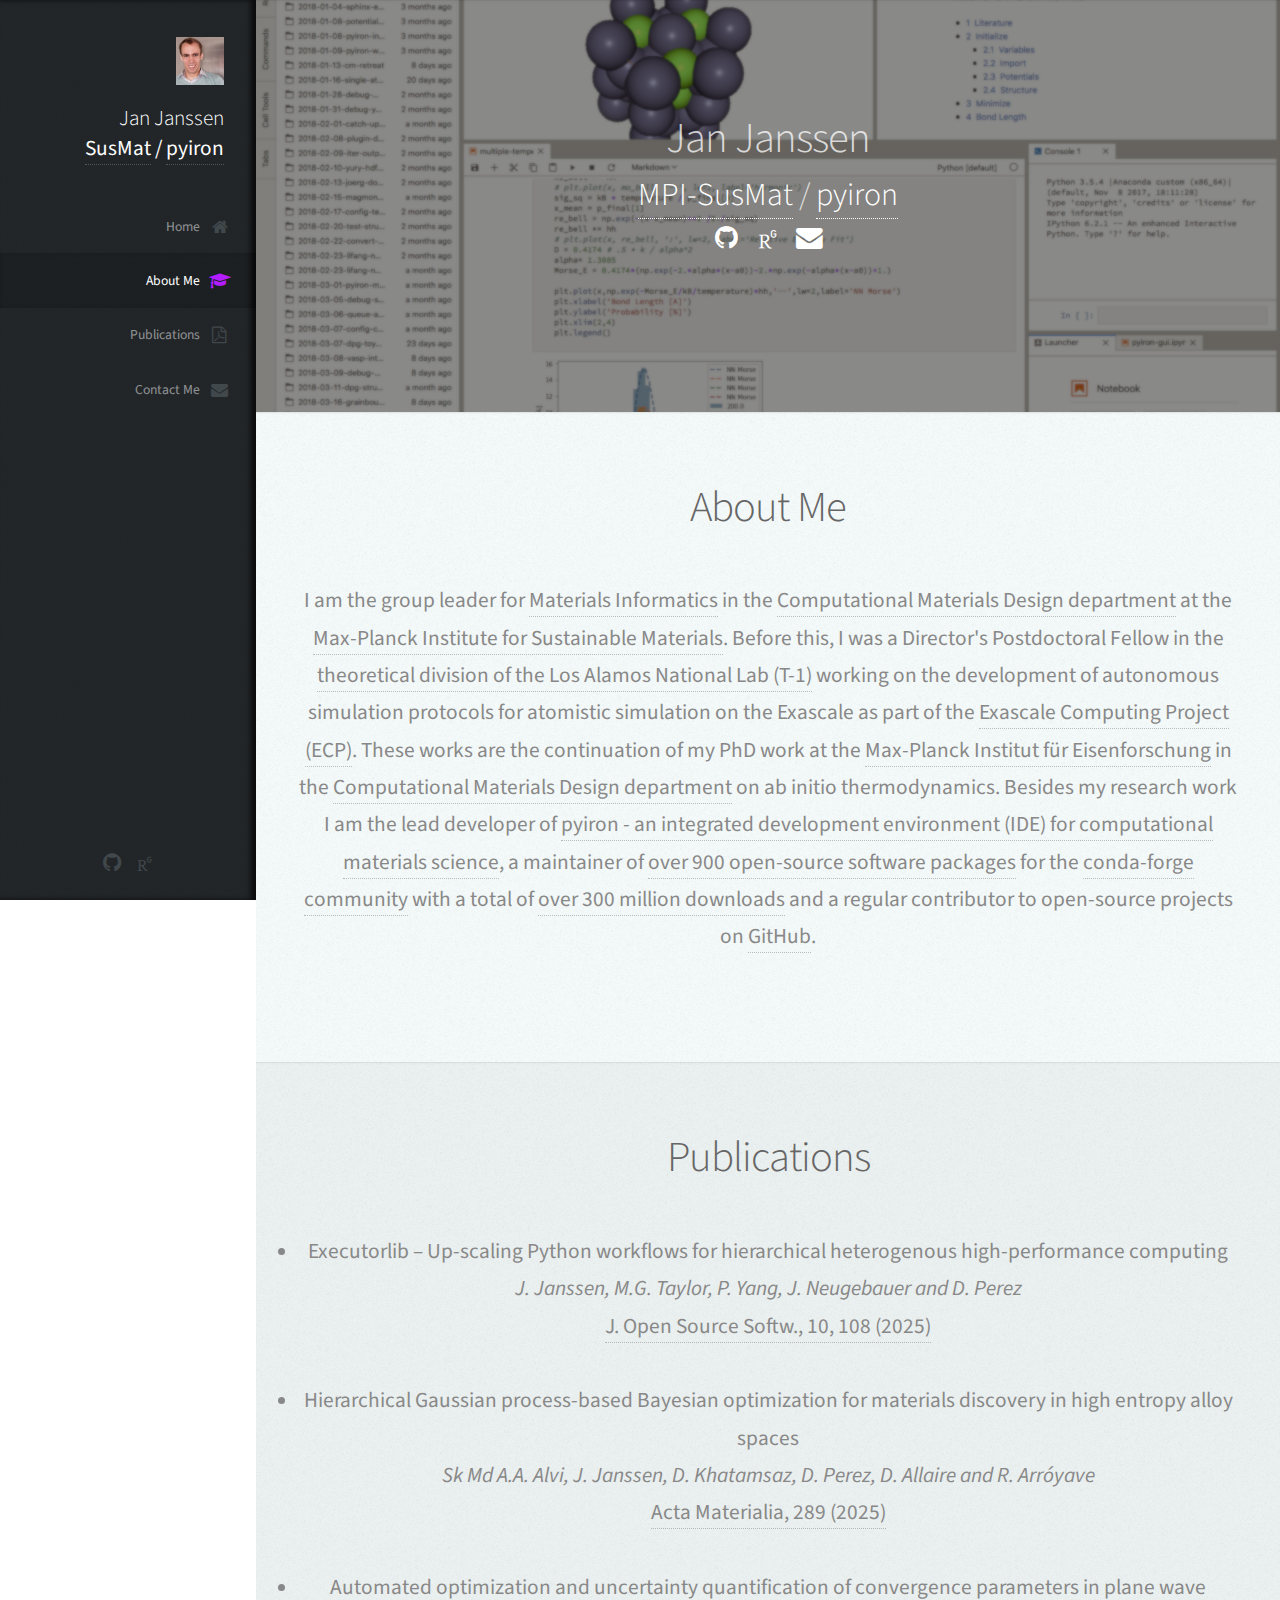
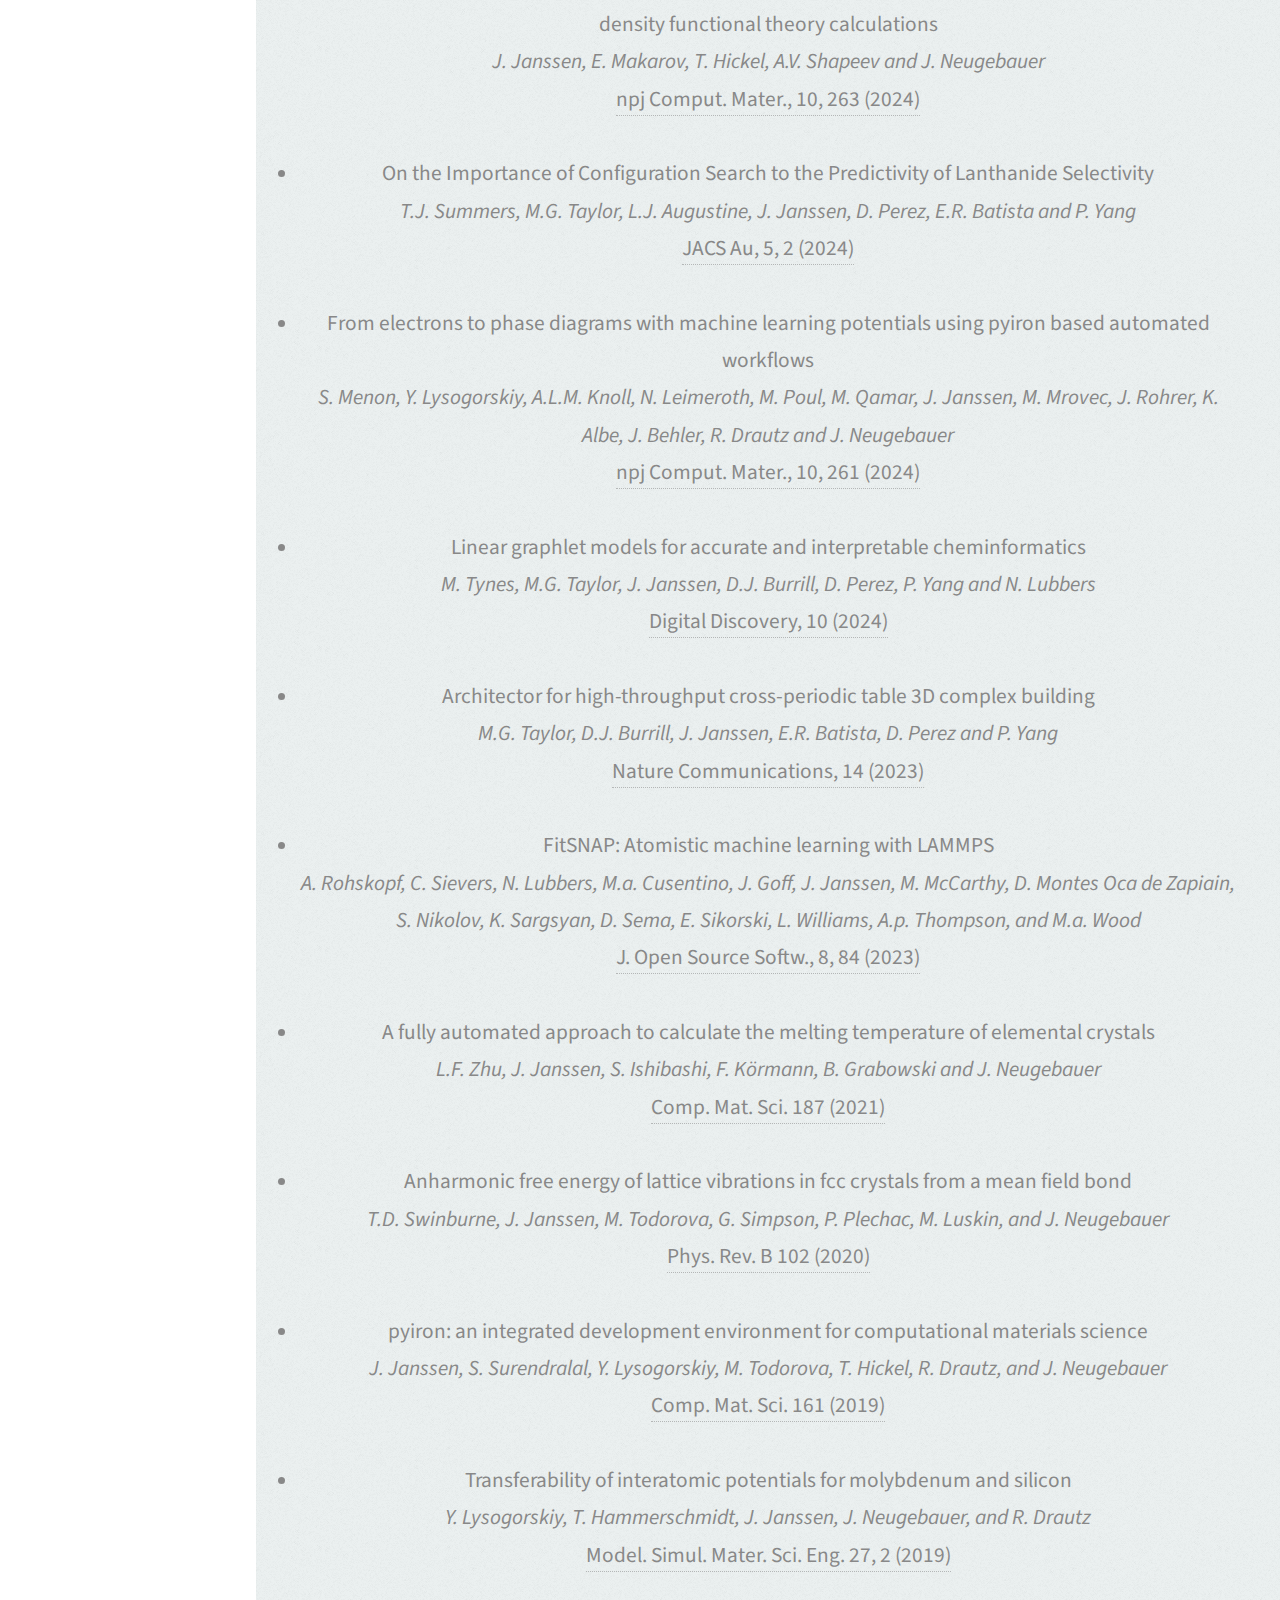
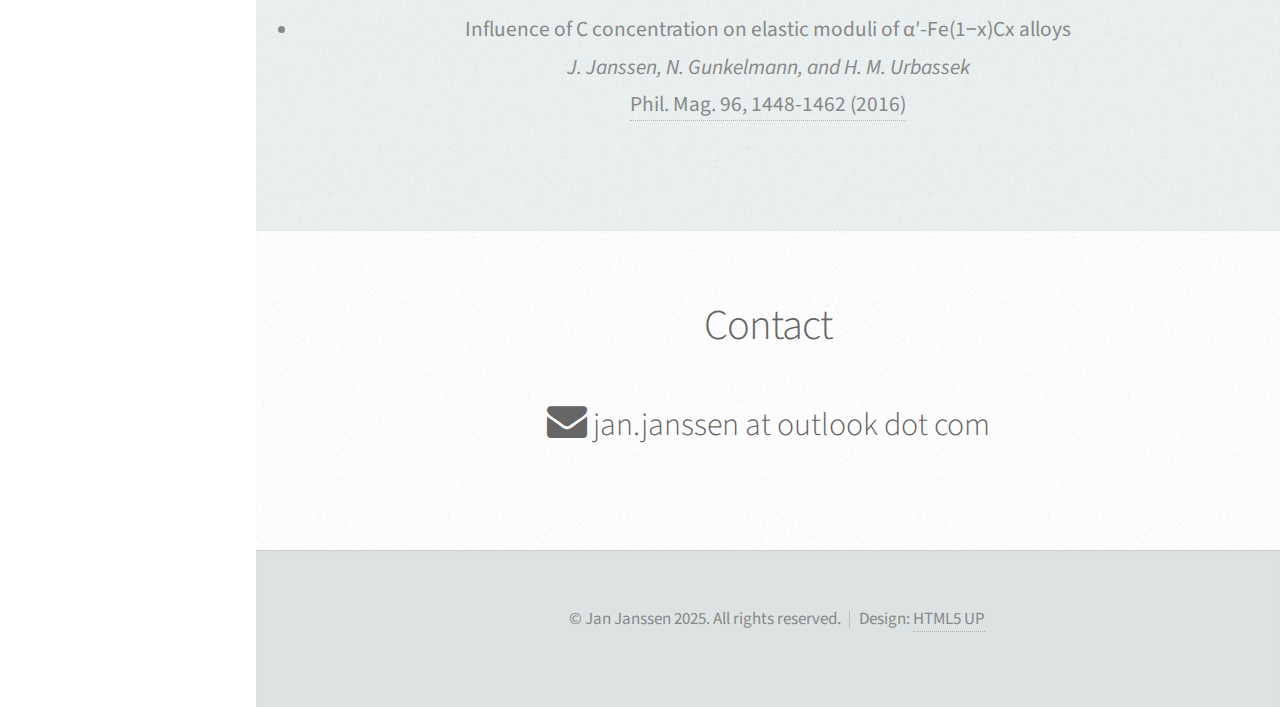
<file: index.html>
<!DOCTYPE HTML>
<!--
	Prologue by HTML5 UP
	html5up.net | @ajlkn
	Free for personal and commercial use under the CCA 3.0 license (html5up.net/license)
-->
<html>
	<head>
		<title>Jan Janssen</title>
		<meta charset="utf-8" />
		<meta name="viewport" content="width=device-width, initial-scale=1, user-scalable=no" />
		<link rel="stylesheet" href="assets/css/main.css" />
		<link rel="stylesheet" href="assets/css/academicons.css" />
	</head>
	<body class="is-preload">

		<!-- Header -->
		<div id="header">

			<div class="top">

				<!-- Logo -->
					<div id="logo">
						<span class="image avatar48"><img src="images/jan-janssen.jpeg" alt="" /></span>
						<h1 id="title">Jan Janssen</h1>
						<a href="https://www.mpi-susmat.de/CM" target="_new">SusMat</a> /
						<a href="http://pyiron.org" target="_new">pyiron</a>
					</div>

				<!-- Nav -->
					<nav id="nav">
						<ul>
							<li><a href="#top" id="top-link"><span class="icon fa-home">Home</span></a></li>
							<li><a href="#about" id="cv-link"><span class="icon fa-graduation-cap">About Me</span></a></li>
							<li><a href="#publication" id="papers-link"><span class="icon fa-file-pdf-o">Publications</span></a></li>
							<li><a href="#contact"><span class="icon fa-envelope">Contact Me</span></a></li>
						</ul>
					</nav>

			</div>

			<div class="bottom">

				<!-- Social Icons -->
					<ul class="icons">
						<li><a href="https://github.com/jan-janssen" class="icon fa-github"><span class="label">Github</span></a></li>
						<li><a href="https://www.researchgate.net/profile/Jan_Janssen20" class="ai ai-researchgate"><span class="label"></span></a></li>
					</ul>
			</div>

		</div>

		<!-- Main -->
		<div id="main">
			<!-- Intro -->
			<section id="top" class="one dark cover">
				<div class="container">

					<header>
						<h2 class="alt">Jan Janssen</h2>
						<h3><a href="https://www.mpi-susmat.de/CM" target="_new">MPI-SusMat</a> / <a href="http://pyiron.org" target="_new">pyiron</a></h3>

						<ul class="icons">
							<li><a href="https://github.com/jan-janssen" class="icon fa-github"><span class="label">Github</span></a></li>
							<li><a href="https://www.researchgate.net/profile/Jan_Janssen20" class="ai ai-researchgate"><span class="label"></span></a></li>
							<li><a href="#contact" class="icon fa-envelope"></a></li>
						</ul>

					</header>

					<footer>

					</footer>
				</div>
			</section>

			<!-- About Me -->
			<section id="about" class="two">
				<div class="container">
					<header>
						<h2>About Me</h2>
					</header>
					<p>I am the group leader for <a href="https://www.mpi-susmat.de/5013829/matinf" target="_new">Materials Informatics</a> in the <a href="https://www.mpi-susmat.de/CM" target="_new">Computational Materials Design department</a> at the <a href="https://www.mpi-susmat.de" target="_new">Max-Planck Institute for Sustainable Materials</a>. Before this, I was a Director's Postdoctoral Fellow in the <a href="https://www.lanl.gov/org/ddste/aldsc/theoretical/physics-chemistry-materials/index.php" target="_new">theoretical division of the Los Alamos National Lab (T-1)</a> working on the development of autonomous simulation protocols for atomistic simulation on the Exascale as part of the <a href="https://www.exascaleproject.org/research-project/exaalt/" target="_new">Exascale Computing Project (ECP)</a>. These works are the continuation of my PhD work at the <a href="https://www.mpie.de" target="_new">Max-Planck Institut für Eisenforschung</a> in the <a href="https://www.mpie.de/CM" target="_new">Computational Materials Design department</a> on ab initio thermodynamics. Besides my research work I am the lead developer of <a href="https://pyiron.org" target="_new">pyiron - an integrated development environment (IDE) for computational materials science</a>, a maintainer of <a href="https://github.com/jan-janssen/conda-forge-contribution/" target="_new">over 900 open-source software packages</a> for the <a href="https://conda-forge.org" target="_new">conda-forge community</a> with a total of <a href="https://github.com/jan-janssen/conda-forge-contribution/" target="_new">over 300 million downloads</a> and a regular contributor to open-source projects on <a href="https://github.com/jan-janssen" target="_new">GitHub</a>.</p>
				</div>
			</section>

			<!-- Publication -->
			<section id="publication" class="three">
				<div class="container">
					<header>
						<h2>Publications</h2>
					</header>
					<dl>
						<dt><li>Executorlib – Up-scaling Python workflows for hierarchical heterogenous high-performance computing</li></dt>
                                                <dd><em>J. Janssen, M.G. Taylor, P. Yang, J. Neugebauer and D. Perez</em></br>
                                                <a href="https://doi.org/10.21105/joss.07782">J. Open Source Softw., 10, 108 (2025)</a></em></dd>
                                                </br>
						<dt><li>Hierarchical Gaussian process-based Bayesian optimization for materials discovery in high entropy alloy spaces</li></dt>
                                                <dd><em>Sk Md A.A. Alvi, J. Janssen, D. Khatamsaz, D. Perez, D. Allaire and R. Arróyave</em></br>
                                                <a href="https://doi.org/10.1016/j.actamat.2025.120908">Acta Materialia, 289 (2025)</a></em></dd>
                                                </br>
						<dt><li>Automated optimization and uncertainty quantification of convergence parameters in plane wave density functional theory calculations</li></dt>
                                                <dd><em>J. Janssen, E. Makarov, T. Hickel, A.V. Shapeev and J. Neugebauer</em></br>
                                                <a href="https://doi.org/10.1038/s41524-024-01388-2">npj Comput. Mater., 10, 263 (2024)</a></em></dd>
                                                </br>
						<dt><li>On the Importance of Configuration Search to the Predictivity of Lanthanide Selectivity</li></dt>
                                                <dd><em>T.J. Summers, M.G. Taylor, L.J. Augustine, J. Janssen, D. Perez, E.R. Batista and P. Yang</em></br>
                                                <a href="https://doi.org/10.1021/jacsau.4c00770">JACS Au, 5, 2 (2024)</a></em></dd>
                                                </br>
						<dt><li>From electrons to phase diagrams with machine learning potentials using pyiron based automated workflows</li></dt>
                                                <dd><em>S. Menon, Y. Lysogorskiy, A.L.M. Knoll, N. Leimeroth, M. Poul, M. Qamar, J. Janssen, M. Mrovec, J. Rohrer, K. Albe, J. Behler, R. Drautz and J. Neugebauer</em></br>
                                                <a href="https://doi.org/10.1038/s41524-024-01441-0">npj Comput. Mater., 10, 261 (2024)</a></em></dd>
                                                </br>
						<dt><li>Linear graphlet models for accurate and interpretable cheminformatics</li></dt>
                                                <dd><em>M. Tynes, M.G. Taylor, J. Janssen, D.J. Burrill, D. Perez, P. Yang and N. Lubbers</em></br>
                                                <a href="https://doi.org/10.1039/D4DD00089G">Digital Discovery, 10 (2024)</a></em></dd>
                                                </br>
						<dt><li>Architector for high-throughput cross-periodic table 3D complex building</li></dt>
                                                <dd><em>M.G. Taylor, D.J. Burrill, J. Janssen, E.R. Batista, D. Perez and P. Yang</em></br>
                                                <a href="https://doi.org/10.1038/s41467-023-38169-2">Nature Communications, 14 (2023)</a></em></dd>
                                                </br>
						<dt><li>FitSNAP: Atomistic machine learning with LAMMPS</li></dt>
                                                <dd><em>A. Rohskopf, C. Sievers, N. Lubbers, M.a. Cusentino, J. Goff, J. Janssen, M. McCarthy, D. Montes Oca de Zapiain, S. Nikolov, K. Sargsyan, D. Sema, E. Sikorski, L. Williams, A.p. Thompson, and M.a. Wood</em></br>
                                                <a href="https://doi.org/10.21105/joss.05118">J. Open Source Softw., 8, 84 (2023)</a></em></dd>
                                                </br>
						<dt><li>A fully automated approach to calculate the melting temperature of elemental crystals</li></dt>
                                                <dd><em>L.F. Zhu, J. Janssen, S. Ishibashi, F. Körmann, B. Grabowski and J. Neugebauer</em></br>
                                                <a href="https://doi.org/10.1016/j.commatsci.2020.110065">Comp. Mat. Sci. 187 (2021)</a></em></dd>
                                                </br>
                                                <dt><li>Anharmonic free energy of lattice vibrations in fcc crystals from a mean field bond</li></dt>
                                                <dd><em>T.D. Swinburne, J. Janssen, M. Todorova, G. Simpson, P. Plechac, M. Luskin, and J. Neugebauer</em></br>
                                                <a href="https://doi.org/10.1103/PhysRevB.102.100101">Phys. Rev. B 102 (2020)</a></em></dd>
                                                </br>
					        <dt><li>pyiron: an integrated development environment for computational materials science</li></dt>
					        <dd><em>J. Janssen, S. Surendralal, Y. Lysogorskiy, M. Todorova, T. Hickel, R. Drautz, and J. Neugebauer</em></br>
						<a href="https://doi.org/10.1016/j.commatsci.2018.07.043">Comp. Mat. Sci. 161 (2019)</a></em></dd>
						</br>
						<dt><li>Transferability of interatomic potentials for molybdenum and silicon</li></dt>
						<dd><em>Y. Lysogorskiy, T. Hammerschmidt, J. Janssen, J. Neugebauer, and R. Drautz</em></br>
						<a href="https://doi.org/10.1088/1361-651X/aafd13">Model. Simul. Mater. Sci. Eng. 27, 2 (2019)</a></dd>
						</br>
						<dt><li>Influence of C concentration on elastic moduli of α′-Fe(1−x)Cx alloys</dt>
						<dd><em>J. Janssen, N. Gunkelmann, and H. M. Urbassek</em></br>
						<a href="https://doi.org/10.1080/14786435.2016.1170224">Phil. Mag. 96, 1448-1462 (2016)</a></dd>
					</dl>
				</div>
			</section>

			<section id="contact" class="five">
				<div class="container">
					<header>
						<h2> Contact </h2>
					</header>
					<h3><i class="icon fa-envelope"></i>&nbsp;jan.janssen at outlook dot com</h3></br>
				</div>
			</section>
		</div>

		<!-- Footer -->
			<div id="footer">
				<!-- Copyright -->
					<ul class="copyright">
						<li>&copy; Jan Janssen 2025. All rights reserved.</li><li>Design: <a href="http://html5up.net">HTML5 UP</a></li>
					</ul>
			</div>

		<!-- Scripts -->
			<script src="assets/js/jquery.min.js"></script>
			<script src="assets/js/jquery.scrolly.min.js"></script>
			<script src="assets/js/jquery.scrollex.min.js"></script>
			<script src="assets/js/browser.min.js"></script>
			<script src="assets/js/breakpoints.min.js"></script>
			<script src="assets/js/util.js"></script>
			<script src="assets/js/main.js"></script>

	</body>
</html>
</file>
<file: assets/css/academicons.css>
/*
 *  Academicons 1.8.6 by James Walsh (https://github.com/jpswalsh) and Katja Bercic (https://github.com/katjabercic)
 *  Fonts generated using the IcoMoon app - http://icomoon.io/app
 *  Square icons designed to be used alongside Font Awesome square icons - https://fortawesome.github.io/Font-Awesome/
 *  Licenses - Font: SIL OFL 1.1, CSS: MIT License
 */
@font-face {
    font-family: 'Academicons';
    src:url('../fonts/academicons.eot?v=1.8.6');
    src:url('../fonts/academicons.eot?v=1.8.6') format('embedded-opentype'),
        url('../fonts/academicons.ttf?v=1.8.6') format('truetype'),
        url('../fonts/academicons.woff?v=1.8.6') format('woff'),
        url('../fonts/academicons.svg?v=1.8.6#academicons') format('svg');
    font-weight: normal;
    font-style: normal;
}
.ai {
	display:inline-block;
	font:normal normal normal 14px/1 Academicons;
	font-size:inherit;
	text-rendering:auto;
	-webkit-font-smoothing:antialiased;
	-moz-osx-font-smoothing:grayscale;
}
.ai-academia:before {
  content: "\e9af";
}
.ai-academia-square:before {
  content: "\e93d";
}
.ai-acclaim:before {
  content: "\e92e";
}
.ai-acclaim-square:before {
  content: "\e93a";
}
.ai-acm:before {
  content: "\e93c";
}
.ai-acm-square:before {
  content: "\e95d";
}
.ai-acmdl:before {
  content: "\e96a";
}
.ai-acmdl-square:before {
  content: "\e9d3";
}
.ai-ads:before {
  content: "\e9cb";
}
.ai-ads-square:before {
  content: "\e94a";
}
.ai-arxiv:before {
  content: "\e974";
}
.ai-arxiv-square:before {
  content: "\e9a6";
}
.ai-biorxiv:before {
  content: "\e9a2";
}
.ai-biorxiv-square:before {
  content: "\e98b";
}
.ai-ceur:before {
  content: "\e96d";
}
.ai-ceur-square:before {
  content: "\e92f";
}
.ai-coursera:before {
  content: "\e95f";
}
.ai-coursera-square:before {
  content: "\e97f";
}
.ai-cv:before {
  content: "\e9a5";
}
.ai-cv-square:before {
  content: "\e90a";
}
.ai-dataverse:before {
  content: "\e9f7";
}
.ai-dataverse-square:before {
  content: "\e9e4";
}
.ai-dblp:before {
  content: "\e94f";
}
.ai-dblp-square:before {
  content: "\e93f";
}
.ai-depsy:before {
  content: "\e97a";
}
.ai-depsy-square:before {
  content: "\e94b";
}
.ai-doi:before {
  content: "\e97e";
}
.ai-doi-square:before {
  content: "\e98f";
}
.ai-dryad:before {
  content: "\e97c";
}
.ai-dryad-square:before {
  content: "\e98c";
}
.ai-figshare:before {
  content: "\e981";
}
.ai-figshare-square:before {
  content: "\e9e7";
}
.ai-google-scholar:before {
  content: "\e9d4";
}
.ai-google-scholar-square:before {
  content: "\e9f9";
}
.ai-ideas-repec:before {
  content: "\e9ed";
}
.ai-ideas-repec-square:before {
  content: "\e9f8";
}
.ai-ieee:before {
  content: "\e929";
}
.ai-ieee-square:before {
  content: "\e9b9";
}
.ai-impactstory:before {
  content: "\e9cf";
}
.ai-impactstory-square:before {
  content: "\e9aa";
}
.ai-inspire:before {
  content: "\e9e9";
}
.ai-inspire-square:before {
  content: "\e9fe";
}
.ai-lattes:before {
  content: "\e9b3";
}
.ai-lattes-square:before {
  content: "\e99c";
}
.ai-mathoverflow:before {
  content: "\e9f6";
}
.ai-mathoverflow-square:before {
  content: "\e97b";
}
.ai-mendeley:before {
  content: "\e9f0";
}
.ai-mendeley-square:before {
  content: "\e9f3";
}
.ai-open-access:before {
  content: "\e939";
}
.ai-open-access-square:before {
  content: "\e9f4";
}
.ai-orcid:before {
  content: "\e9d9";
}
.ai-orcid-square:before {
  content: "\e9c3";
}
.ai-osf:before {
  content: "\e9ef";
}
.ai-osf-square:before {
  content: "\e931";
}
.ai-overleaf:before {
  content: "\e914";
}
.ai-overleaf-square:before {
  content: "\e98d";
}
.ai-philpapers:before {
  content: "\e98a";
}
.ai-philpapers-square:before {
  content: "\e96f";
}
.ai-piazza:before {
  content: "\e99a";
}
.ai-piazza-square:before {
  content: "\e90c";
}
.ai-publons:before {
  content: "\e937";
}
.ai-publons-square:before {
  content: "\e94e";
}
.ai-pubmed:before {
  content: "\e99f";
}
.ai-pubmed-square:before {
  content: "\e97d";
}
.ai-researcherid:before {
  content: "\e91a";
}
.ai-researcherid-square:before {
  content: "\e95c";
}
.ai-researchgate:before {
  content: "\e95e";
}
.ai-researchgate-square:before {
  content: "\e99e";
}
.ai-scirate:before {
  content: "\e98e";
}
.ai-scirate-square:before {
  content: "\e99d";
}
.ai-semantic-scholar:before {
  content: "\e96e";
}
.ai-semantic-scholar-square:before {
  content: "\e96c";
}
.ai-springer:before {
  content: "\e928";
}
.ai-springer-square:before {
  content: "\e99b";
}
.ai-zotero:before {
  content: "\e962";
}
.ai-zotero-square:before {
  content: "\e932";
}
/*  Duplication of the FontAwesome style classes using 'ai' in place of 'fa'. */
.ai-lg {
  font-size: 1.33333333em;
  line-height: 0.75em;
  vertical-align: -15%;
}
.ai-2x {
  font-size: 2em;
}
.ai-3x {
  font-size: 3em;
}
.ai-4x {
  font-size: 4em;
}
.ai-5x {
  font-size: 5em;
}
.ai-fw {
  width: 1.28571429em;
  text-align: center;
}
.ai-ul {
  padding-left: 0;
  margin-left: 2.14285714em;
  list-style-type: none;
}
.ai-ul > li {
  position: relative;
}
.ai-li {
  position: absolute;
  left: -2.14285714em;
  width: 2.14285714em;
  top: 0.14285714em;
  text-align: center;
}
.ai-li.fa-lg {
  left: -1.85714286em;
}
.ai-border {
  padding: .2em .25em .15em;
  border: solid 0.08em #eeeeee;
  border-radius: .1em;
}
.ai-pull-left {
  float: left;
}
.ai-pull-right {
  float: right;
}
.ai.fa-pull-left {
  margin-right: .3em;
}
.ai.fa-pull-right {
  margin-left: .3em;
}
/*  
 *  Repeat of the FontAwesome style classes to prevent override if academicons.css
 *  is called after font-awesome.css.
 */
.fa-lg {
  font-size: 1.33333333em;
  line-height: 0.75em;
  vertical-align: -15%;
}
.fa-2x {
  font-size: 2em;
}
.fa-3x {
  font-size: 3em;
}
.fa-4x {
  font-size: 4em;
}
.fa-5x {
  font-size: 5em;
}
.fa-fw {
  width: 1.28571429em;
  text-align: center;
}
.fa-ul {
  padding-left: 0;
  margin-left: 2.14285714em;
  list-style-type: none;
}
.fa-ul > li {
  position: relative;
}
.fa-li {
  position: absolute;
  left: -2.14285714em;
  width: 2.14285714em;
  top: 0.14285714em;
  text-align: center;
}
.fa-li.fa-lg {
  left: -1.85714286em;
}
.fa-border {
  padding: .2em .25em .15em;
  border: solid 0.08em #eeeeee;
  border-radius: .1em;
}
.fa-pull-left {
  float: left;
}
.fa-pull-right {
  float: right;
}
.fa.fa-pull-left {
  margin-right: .3em;
}
.fa.fa-pull-right {
  margin-left: .3em;
}
</file>
<file: assets/css/main.css>
@import url("font-awesome.min.css");



@import url("https://fonts.googleapis.com/css?family=Source+Sans+Pro:300,300italic,400,600");
@import url("https://fonts.googleapis.com/css?family=Source+Code+Pro:300,300italic,400,600");
/*
	Prologue by HTML5 UP
	html5up.net | @ajlkn
	Free for personal and commercial use under the CCA 3.0 license (html5up.net/license)
*/

html, body, div, span, applet, object,
iframe, h1, h2, h3, h4, h5, h6, p, blockquote,
pre, a, abbr, acronym, address, big, cite,
code, del, dfn, em, img, ins, kbd, q, s, samp,
small, strike, strong, sub, sup, tt, var, b,
u, i, center, dl, dt, dd, ol, ul, li, fieldset,
form, label, legend, table, caption, tbody,
tfoot, thead, tr, th, td, article, aside,
canvas, details, embed, figure, figcaption,
footer, header, hgroup, menu, nav, output, ruby,
section, summary, time, mark, audio, video {
	margin: 0;
	padding: 0;
	border: 0;
	font-weight: 400;
	font-size: 100%;
	font: inherit;
	vertical-align: baseline;}

article, aside, details, figcaption, figure,
footer, header, hgroup, menu, nav, section {
	display: block;}

body {
	line-height: 1;
}

ol, ul {
	list-style: none;
}

blockquote, q {
	quotes: none;
}

	blockquote:before, blockquote:after, q:before, q:after {
		content: '';
		content: none;
	}

table {
	border-collapse: collapse;
	border-spacing: 0;
}

body {
	-webkit-text-size-adjust: none;
}

mark {
	background-color: transparent;
	color: inherit;
}

input::-moz-focus-inner {
	border: 0;
	padding: 0;
}

input, select, textarea {
	-moz-appearance: none;
	-webkit-appearance: none;
	-ms-appearance: none;
	appearance: none;
}

/* Basic */

	html {
		box-sizing: border-box;
	}

	*, *:before, *:after {
		box-sizing: inherit;
	}

	body {
		background: #fff;
		font-family: 'Source Sans Pro', sans-serif;
		font-size: 19pt;
		font-weight: 400;
		line-height: 1.75em;
		color: #888;
	}

		body.is-preload *, body.is-preload *:before, body.is-preload *:after {
			-moz-animation: none !important;
			-webkit-animation: none !important;
			-ms-animation: none !important;
			animation: none !important;
			-moz-transition: none !important;
			-webkit-transition: none !important;
			-ms-transition: none !important;
			transition: none !important;
		}

	input, textarea, select {
		font-family: 'Source Sans Pro', sans-serif;
		font-size: 19pt;
		font-weight: 300;
		line-height: 1.75em;
		color: #888;
	}


	h1, h2, h3, h4, h5, h6 {
		font-weight: 300;
		color: #666;
		line-height: 1.5em;
	}

	h1 a, h2 a, h3 a, h4 a, h5 a, h6 a {
		color: inherit;
		text-decoration: none;
	}

		h1 a strong, h2 a strong, h3 a strong, h4 a strong, h5 a strong, h6 a strong {
			color: #333;
		}

	h2 {
		font-size: 2em;
		letter-spacing: -1px;
	}

		h2.alt {
			color: #888;
		}

			h2.alt strong {
				color: #666;
			}

	h3 {
		font-size: 1.5em;
	}

	header {
		margin: 0 0 2em 0;
	}

		header > p {
			margin: 1em 0 0 0;
		}

	footer {
		margin: 2em 0 0 0;
	}

	strong, b {
		font-weight: 400;
		color: #666;
	}

	em, i {
		font-weight: 400;
		font-style: italic;
	}

	a {
		text-decoration: none;
		color: inherit;
		border-bottom: dotted 1px rgba(128, 128, 128, 0.5);
		-moz-transition: color 0.35s ease-in-out, border-bottom-color 0.35s ease-in-out;
		-webkit-transition: color 0.35s ease-in-out, border-bottom-color 0.35s ease-in-out;
		-ms-transition: color 0.35s ease-in-out, border-bottom-color 0.35s ease-in-out;
		transition: color 0.35s ease-in-out, border-bottom-color 0.35s ease-in-out;
		outline: 0;
	}

		a:hover {
			color: #b31cff;
			border-bottom-color: rgba(255, 255, 255, 0);
		}

	sub {
		position: relative;
		top: 0.5em;
		font-size: 0.8em;
	}

	sup {
		position: relative;
		top: -0.5em;
		font-size: 0.8em;
	}

	hr {
		border: 0;
		border-top: solid 1px #ddd;
	}

	blockquote {
		border-left: solid 0.5em #ddd;
		padding: 1em 0 1em 2em;
		font-style: italic;
	}

	p, ul, ol, dl, table {
		margin-bottom: 2em;
	}

	br.clear {
		clear: both;
	}

/* Container */

	.container {
		margin: 0 auto;
		max-width: 100%;
		width: 1400px;
	}

		@media screen and (min-width: 961px) and (max-width: 1880px) {

			.container {
				width: 1200px;
			}

		}

		@media screen and (min-width: 961px) and (max-width: 1620px) {

			.container {
				width: 960px;
			}

		}

		@media screen and (min-width: 961px) and (max-width: 1320px) {

			.container {
				width: 100%;
			}

		}

		@media screen and (max-width: 960px) {

			.container {
				width: 100%;
			}

		}

		@media screen and (max-width: 736px) {

			.container {
				width: 100%;
			}

		}

/* Row */

	.row {
		display: flex;
		flex-wrap: wrap;
		box-sizing: border-box;
		align-items: stretch;
	}

		.row > * {
			box-sizing: border-box;
		}

		.row.gtr-uniform > * > :last-child {
			margin-bottom: 0;
		}

		.row.aln-left {
			justify-content: flex-start;
		}

		.row.aln-center {
			justify-content: center;
		}

		.row.aln-right {
			justify-content: flex-end;
		}

		.row.aln-top {
			align-items: flex-start;
		}

		.row.aln-middle {
			align-items: center;
		}

		.row.aln-bottom {
			align-items: flex-end;
		}

		.row > .imp {
			order: -1;
		}

		.row > .col-1 {
			width: 8.3333333333%;
		}

		.row > .off-1 {
			margin-left: 8.3333333333%;
		}

		.row > .col-2 {
			width: 16.6666666667%;
		}

		.row > .off-2 {
			margin-left: 16.6666666667%;
		}

		.row > .col-3 {
			width: 25%;
		}

		.row > .off-3 {
			margin-left: 25%;
		}

		.row > .col-4 {
			width: 33.3333333333%;
		}

		.row > .off-4 {
			margin-left: 33.3333333333%;
		}

		.row > .col-5 {
			width: 41.6666666667%;
		}

		.row > .off-5 {
			margin-left: 41.6666666667%;
		}

		.row > .col-6 {
			width: 50%;
		}

		.row > .off-6 {
			margin-left: 50%;
		}

		.row > .col-7 {
			width: 58.3333333333%;
		}

		.row > .off-7 {
			margin-left: 58.3333333333%;
		}

		.row > .col-8 {
			width: 66.6666666667%;
		}

		.row > .off-8 {
			margin-left: 66.6666666667%;
		}

		.row > .col-9 {
			width: 75%;
		}

		.row > .off-9 {
			margin-left: 75%;
		}

		.row > .col-10 {
			width: 83.3333333333%;
		}

		.row > .off-10 {
			margin-left: 83.3333333333%;
		}

		.row > .col-11 {
			width: 91.6666666667%;
		}

		.row > .off-11 {
			margin-left: 91.6666666667%;
		}

		.row > .col-12 {
			width: 100%;
		}

		.row > .off-12 {
			margin-left: 100%;
		}

		.row.gtr-0 {
			margin-top: 0px;
			margin-left: 0px;
		}

			.row.gtr-0 > * {
				padding: 0px 0 0 0px;
			}

			.row.gtr-0.gtr-uniform {
				margin-top: 0px;
			}

				.row.gtr-0.gtr-uniform > * {
					padding-top: 0px;
				}

		.row.gtr-25 {
			margin-top: -10px;
			margin-left: -10px;
		}

			.row.gtr-25 > * {
				padding: 10px 0 0 10px;
			}

			.row.gtr-25.gtr-uniform {
				margin-top: -10px;
			}

				.row.gtr-25.gtr-uniform > * {
					padding-top: 10px;
				}

		.row.gtr-50 {
			margin-top: -20px;
			margin-left: -20px;
		}

			.row.gtr-50 > * {
				padding: 20px 0 0 20px;
			}

			.row.gtr-50.gtr-uniform {
				margin-top: -20px;
			}

				.row.gtr-50.gtr-uniform > * {
					padding-top: 20px;
				}

		.row {
			margin-top: -40px;
			margin-left: -40px;
		}

			.row > * {
				padding: 40px 0 0 40px;
			}

			.row.gtr-uniform {
				margin-top: -40px;
			}

				.row.gtr-uniform > * {
					padding-top: 40px;
				}

		.row.gtr-150 {
			margin-top: -60px;
			margin-left: -60px;
		}

			.row.gtr-150 > * {
				padding: 60px 0 0 60px;
			}

			.row.gtr-150.gtr-uniform {
				margin-top: -60px;
			}

				.row.gtr-150.gtr-uniform > * {
					padding-top: 60px;
				}

		.row.gtr-200 {
			margin-top: -80px;
			margin-left: -80px;
		}

			.row.gtr-200 > * {
				padding: 80px 0 0 80px;
			}

			.row.gtr-200.gtr-uniform {
				margin-top: -80px;
			}

				.row.gtr-200.gtr-uniform > * {
					padding-top: 80px;
				}

		@media screen and (min-width: 961px) and (max-width: 1880px) {

			.row {
				display: flex;
				flex-wrap: wrap;
				box-sizing: border-box;
				align-items: stretch;
			}

				.row > * {
					box-sizing: border-box;
				}

				.row.gtr-uniform > * > :last-child {
					margin-bottom: 0;
				}

				.row.aln-left {
					justify-content: flex-start;
				}

				.row.aln-center {
					justify-content: center;
				}

				.row.aln-right {
					justify-content: flex-end;
				}

				.row.aln-top {
					align-items: flex-start;
				}

				.row.aln-middle {
					align-items: center;
				}

				.row.aln-bottom {
					align-items: flex-end;
				}

				.row > .imp-wide {
					order: -1;
				}

				.row > .col-1-wide {
					width: 8.3333333333%;
				}

				.row > .off-1-wide {
					margin-left: 8.3333333333%;
				}

				.row > .col-2-wide {
					width: 16.6666666667%;
				}

				.row > .off-2-wide {
					margin-left: 16.6666666667%;
				}

				.row > .col-3-wide {
					width: 25%;
				}

				.row > .off-3-wide {
					margin-left: 25%;
				}

				.row > .col-4-wide {
					width: 33.3333333333%;
				}

				.row > .off-4-wide {
					margin-left: 33.3333333333%;
				}

				.row > .col-5-wide {
					width: 41.6666666667%;
				}

				.row > .off-5-wide {
					margin-left: 41.6666666667%;
				}

				.row > .col-6-wide {
					width: 50%;
				}

				.row > .off-6-wide {
					margin-left: 50%;
				}

				.row > .col-7-wide {
					width: 58.3333333333%;
				}

				.row > .off-7-wide {
					margin-left: 58.3333333333%;
				}

				.row > .col-8-wide {
					width: 66.6666666667%;
				}

				.row > .off-8-wide {
					margin-left: 66.6666666667%;
				}

				.row > .col-9-wide {
					width: 75%;
				}

				.row > .off-9-wide {
					margin-left: 75%;
				}

				.row > .col-10-wide {
					width: 83.3333333333%;
				}

				.row > .off-10-wide {
					margin-left: 83.3333333333%;
				}

				.row > .col-11-wide {
					width: 91.6666666667%;
				}

				.row > .off-11-wide {
					margin-left: 91.6666666667%;
				}

				.row > .col-12-wide {
					width: 100%;
				}

				.row > .off-12-wide {
					margin-left: 100%;
				}

				.row.gtr-0 {
					margin-top: 0px;
					margin-left: 0px;
				}

					.row.gtr-0 > * {
						padding: 0px 0 0 0px;
					}

					.row.gtr-0.gtr-uniform {
						margin-top: 0px;
					}

						.row.gtr-0.gtr-uniform > * {
							padding-top: 0px;
						}

				.row.gtr-25 {
					margin-top: -10px;
					margin-left: -10px;
				}

					.row.gtr-25 > * {
						padding: 10px 0 0 10px;
					}

					.row.gtr-25.gtr-uniform {
						margin-top: -10px;
					}

						.row.gtr-25.gtr-uniform > * {
							padding-top: 10px;
						}

				.row.gtr-50 {
					margin-top: -20px;
					margin-left: -20px;
				}

					.row.gtr-50 > * {
						padding: 20px 0 0 20px;
					}

					.row.gtr-50.gtr-uniform {
						margin-top: -20px;
					}

						.row.gtr-50.gtr-uniform > * {
							padding-top: 20px;
						}

				.row {
					margin-top: -40px;
					margin-left: -40px;
				}

					.row > * {
						padding: 40px 0 0 40px;
					}

					.row.gtr-uniform {
						margin-top: -40px;
					}

						.row.gtr-uniform > * {
							padding-top: 40px;
						}

				.row.gtr-150 {
					margin-top: -60px;
					margin-left: -60px;
				}

					.row.gtr-150 > * {
						padding: 60px 0 0 60px;
					}

					.row.gtr-150.gtr-uniform {
						margin-top: -60px;
					}

						.row.gtr-150.gtr-uniform > * {
							padding-top: 60px;
						}

				.row.gtr-200 {
					margin-top: -80px;
					margin-left: -80px;
				}

					.row.gtr-200 > * {
						padding: 80px 0 0 80px;
					}

					.row.gtr-200.gtr-uniform {
						margin-top: -80px;
					}

						.row.gtr-200.gtr-uniform > * {
							padding-top: 80px;
						}

		}

		@media screen and (min-width: 961px) and (max-width: 1620px) {

			.row {
				display: flex;
				flex-wrap: wrap;
				box-sizing: border-box;
				align-items: stretch;
			}

				.row > * {
					box-sizing: border-box;
				}

				.row.gtr-uniform > * > :last-child {
					margin-bottom: 0;
				}

				.row.aln-left {
					justify-content: flex-start;
				}

				.row.aln-center {
					justify-content: center;
				}

				.row.aln-right {
					justify-content: flex-end;
				}

				.row.aln-top {
					align-items: flex-start;
				}

				.row.aln-middle {
					align-items: center;
				}

				.row.aln-bottom {
					align-items: flex-end;
				}

				.row > .imp-normal {
					order: -1;
				}

				.row > .col-1-normal {
					width: 8.3333333333%;
				}

				.row > .off-1-normal {
					margin-left: 8.3333333333%;
				}

				.row > .col-2-normal {
					width: 16.6666666667%;
				}

				.row > .off-2-normal {
					margin-left: 16.6666666667%;
				}

				.row > .col-3-normal {
					width: 25%;
				}

				.row > .off-3-normal {
					margin-left: 25%;
				}

				.row > .col-4-normal {
					width: 33.3333333333%;
				}

				.row > .off-4-normal {
					margin-left: 33.3333333333%;
				}

				.row > .col-5-normal {
					width: 41.6666666667%;
				}

				.row > .off-5-normal {
					margin-left: 41.6666666667%;
				}

				.row > .col-6-normal {
					width: 50%;
				}

				.row > .off-6-normal {
					margin-left: 50%;
				}

				.row > .col-7-normal {
					width: 58.3333333333%;
				}

				.row > .off-7-normal {
					margin-left: 58.3333333333%;
				}

				.row > .col-8-normal {
					width: 66.6666666667%;
				}

				.row > .off-8-normal {
					margin-left: 66.6666666667%;
				}

				.row > .col-9-normal {
					width: 75%;
				}

				.row > .off-9-normal {
					margin-left: 75%;
				}

				.row > .col-10-normal {
					width: 83.3333333333%;
				}

				.row > .off-10-normal {
					margin-left: 83.3333333333%;
				}

				.row > .col-11-normal {
					width: 91.6666666667%;
				}

				.row > .off-11-normal {
					margin-left: 91.6666666667%;
				}

				.row > .col-12-normal {
					width: 100%;
				}

				.row > .off-12-normal {
					margin-left: 100%;
				}

				.row.gtr-0 {
					margin-top: 0px;
					margin-left: 0px;
				}

					.row.gtr-0 > * {
						padding: 0px 0 0 0px;
					}

					.row.gtr-0.gtr-uniform {
						margin-top: 0px;
					}

						.row.gtr-0.gtr-uniform > * {
							padding-top: 0px;
						}

				.row.gtr-25 {
					margin-top: -10px;
					margin-left: -10px;
				}

					.row.gtr-25 > * {
						padding: 10px 0 0 10px;
					}

					.row.gtr-25.gtr-uniform {
						margin-top: -10px;
					}

						.row.gtr-25.gtr-uniform > * {
							padding-top: 10px;
						}

				.row.gtr-50 {
					margin-top: -20px;
					margin-left: -20px;
				}

					.row.gtr-50 > * {
						padding: 20px 0 0 20px;
					}

					.row.gtr-50.gtr-uniform {
						margin-top: -20px;
					}

						.row.gtr-50.gtr-uniform > * {
							padding-top: 20px;
						}

				.row {
					margin-top: -40px;
					margin-left: -40px;
				}

					.row > * {
						padding: 40px 0 0 40px;
					}

					.row.gtr-uniform {
						margin-top: -40px;
					}

						.row.gtr-uniform > * {
							padding-top: 40px;
						}

				.row.gtr-150 {
					margin-top: -60px;
					margin-left: -60px;
				}

					.row.gtr-150 > * {
						padding: 60px 0 0 60px;
					}

					.row.gtr-150.gtr-uniform {
						margin-top: -60px;
					}

						.row.gtr-150.gtr-uniform > * {
							padding-top: 60px;
						}

				.row.gtr-200 {
					margin-top: -80px;
					margin-left: -80px;
				}

					.row.gtr-200 > * {
						padding: 80px 0 0 80px;
					}

					.row.gtr-200.gtr-uniform {
						margin-top: -80px;
					}

						.row.gtr-200.gtr-uniform > * {
							padding-top: 80px;
						}

		}

		@media screen and (min-width: 961px) and (max-width: 1320px) {

			.row {
				display: flex;
				flex-wrap: wrap;
				box-sizing: border-box;
				align-items: stretch;
			}

				.row > * {
					box-sizing: border-box;
				}

				.row.gtr-uniform > * > :last-child {
					margin-bottom: 0;
				}

				.row.aln-left {
					justify-content: flex-start;
				}

				.row.aln-center {
					justify-content: center;
				}

				.row.aln-right {
					justify-content: flex-end;
				}

				.row.aln-top {
					align-items: flex-start;
				}

				.row.aln-middle {
					align-items: center;
				}

				.row.aln-bottom {
					align-items: flex-end;
				}

				.row > .imp-narrow {
					order: -1;
				}

				.row > .col-1-narrow {
					width: 8.3333333333%;
				}

				.row > .off-1-narrow {
					margin-left: 8.3333333333%;
				}

				.row > .col-2-narrow {
					width: 16.6666666667%;
				}

				.row > .off-2-narrow {
					margin-left: 16.6666666667%;
				}

				.row > .col-3-narrow {
					width: 25%;
				}

				.row > .off-3-narrow {
					margin-left: 25%;
				}

				.row > .col-4-narrow {
					width: 33.3333333333%;
				}

				.row > .off-4-narrow {
					margin-left: 33.3333333333%;
				}

				.row > .col-5-narrow {
					width: 41.6666666667%;
				}

				.row > .off-5-narrow {
					margin-left: 41.6666666667%;
				}

				.row > .col-6-narrow {
					width: 50%;
				}

				.row > .off-6-narrow {
					margin-left: 50%;
				}

				.row > .col-7-narrow {
					width: 58.3333333333%;
				}

				.row > .off-7-narrow {
					margin-left: 58.3333333333%;
				}

				.row > .col-8-narrow {
					width: 66.6666666667%;
				}

				.row > .off-8-narrow {
					margin-left: 66.6666666667%;
				}

				.row > .col-9-narrow {
					width: 75%;
				}

				.row > .off-9-narrow {
					margin-left: 75%;
				}

				.row > .col-10-narrow {
					width: 83.3333333333%;
				}

				.row > .off-10-narrow {
					margin-left: 83.3333333333%;
				}

				.row > .col-11-narrow {
					width: 91.6666666667%;
				}

				.row > .off-11-narrow {
					margin-left: 91.6666666667%;
				}

				.row > .col-12-narrow {
					width: 100%;
				}

				.row > .off-12-narrow {
					margin-left: 100%;
				}

				.row.gtr-0 {
					margin-top: 0px;
					margin-left: 0px;
				}

					.row.gtr-0 > * {
						padding: 0px 0 0 0px;
					}

					.row.gtr-0.gtr-uniform {
						margin-top: 0px;
					}

						.row.gtr-0.gtr-uniform > * {
							padding-top: 0px;
						}

				.row.gtr-25 {
					margin-top: -5px;
					margin-left: -5px;
				}

					.row.gtr-25 > * {
						padding: 5px 0 0 5px;
					}

					.row.gtr-25.gtr-uniform {
						margin-top: -5px;
					}

						.row.gtr-25.gtr-uniform > * {
							padding-top: 5px;
						}

				.row.gtr-50 {
					margin-top: -10px;
					margin-left: -10px;
				}

					.row.gtr-50 > * {
						padding: 10px 0 0 10px;
					}

					.row.gtr-50.gtr-uniform {
						margin-top: -10px;
					}

						.row.gtr-50.gtr-uniform > * {
							padding-top: 10px;
						}

				.row {
					margin-top: -20px;
					margin-left: -20px;
				}

					.row > * {
						padding: 20px 0 0 20px;
					}

					.row.gtr-uniform {
						margin-top: -20px;
					}

						.row.gtr-uniform > * {
							padding-top: 20px;
						}

				.row.gtr-150 {
					margin-top: -30px;
					margin-left: -30px;
				}

					.row.gtr-150 > * {
						padding: 30px 0 0 30px;
					}

					.row.gtr-150.gtr-uniform {
						margin-top: -30px;
					}

						.row.gtr-150.gtr-uniform > * {
							padding-top: 30px;
						}

				.row.gtr-200 {
					margin-top: -40px;
					margin-left: -40px;
				}

					.row.gtr-200 > * {
						padding: 40px 0 0 40px;
					}

					.row.gtr-200.gtr-uniform {
						margin-top: -40px;
					}

						.row.gtr-200.gtr-uniform > * {
							padding-top: 40px;
						}

		}

		@media screen and (max-width: 960px) {

			.row {
				display: flex;
				flex-wrap: wrap;
				box-sizing: border-box;
				align-items: stretch;
			}

				.row > * {
					box-sizing: border-box;
				}

				.row.gtr-uniform > * > :last-child {
					margin-bottom: 0;
				}

				.row.aln-left {
					justify-content: flex-start;
				}

				.row.aln-center {
					justify-content: center;
				}

				.row.aln-right {
					justify-content: flex-end;
				}

				.row.aln-top {
					align-items: flex-start;
				}

				.row.aln-middle {
					align-items: center;
				}

				.row.aln-bottom {
					align-items: flex-end;
				}

				.row > .imp-narrower {
					order: -1;
				}

				.row > .col-1-narrower {
					width: 8.3333333333%;
				}

				.row > .off-1-narrower {
					margin-left: 8.3333333333%;
				}

				.row > .col-2-narrower {
					width: 16.6666666667%;
				}

				.row > .off-2-narrower {
					margin-left: 16.6666666667%;
				}

				.row > .col-3-narrower {
					width: 25%;
				}

				.row > .off-3-narrower {
					margin-left: 25%;
				}

				.row > .col-4-narrower {
					width: 33.3333333333%;
				}

				.row > .off-4-narrower {
					margin-left: 33.3333333333%;
				}

				.row > .col-5-narrower {
					width: 41.6666666667%;
				}

				.row > .off-5-narrower {
					margin-left: 41.6666666667%;
				}

				.row > .col-6-narrower {
					width: 50%;
				}

				.row > .off-6-narrower {
					margin-left: 50%;
				}

				.row > .col-7-narrower {
					width: 58.3333333333%;
				}

				.row > .off-7-narrower {
					margin-left: 58.3333333333%;
				}

				.row > .col-8-narrower {
					width: 66.6666666667%;
				}

				.row > .off-8-narrower {
					margin-left: 66.6666666667%;
				}

				.row > .col-9-narrower {
					width: 75%;
				}

				.row > .off-9-narrower {
					margin-left: 75%;
				}

				.row > .col-10-narrower {
					width: 83.3333333333%;
				}

				.row > .off-10-narrower {
					margin-left: 83.3333333333%;
				}

				.row > .col-11-narrower {
					width: 91.6666666667%;
				}

				.row > .off-11-narrower {
					margin-left: 91.6666666667%;
				}

				.row > .col-12-narrower {
					width: 100%;
				}

				.row > .off-12-narrower {
					margin-left: 100%;
				}

				.row.gtr-0 {
					margin-top: 0px;
					margin-left: 0px;
				}

					.row.gtr-0 > * {
						padding: 0px 0 0 0px;
					}

					.row.gtr-0.gtr-uniform {
						margin-top: 0px;
					}

						.row.gtr-0.gtr-uniform > * {
							padding-top: 0px;
						}

				.row.gtr-25 {
					margin-top: -5px;
					margin-left: -5px;
				}

					.row.gtr-25 > * {
						padding: 5px 0 0 5px;
					}

					.row.gtr-25.gtr-uniform {
						margin-top: -5px;
					}

						.row.gtr-25.gtr-uniform > * {
							padding-top: 5px;
						}

				.row.gtr-50 {
					margin-top: -10px;
					margin-left: -10px;
				}

					.row.gtr-50 > * {
						padding: 10px 0 0 10px;
					}

					.row.gtr-50.gtr-uniform {
						margin-top: -10px;
					}

						.row.gtr-50.gtr-uniform > * {
							padding-top: 10px;
						}

				.row {
					margin-top: -20px;
					margin-left: -20px;
				}

					.row > * {
						padding: 20px 0 0 20px;
					}

					.row.gtr-uniform {
						margin-top: -20px;
					}

						.row.gtr-uniform > * {
							padding-top: 20px;
						}

				.row.gtr-150 {
					margin-top: -30px;
					margin-left: -30px;
				}

					.row.gtr-150 > * {
						padding: 30px 0 0 30px;
					}

					.row.gtr-150.gtr-uniform {
						margin-top: -30px;
					}

						.row.gtr-150.gtr-uniform > * {
							padding-top: 30px;
						}

				.row.gtr-200 {
					margin-top: -40px;
					margin-left: -40px;
				}

					.row.gtr-200 > * {
						padding: 40px 0 0 40px;
					}

					.row.gtr-200.gtr-uniform {
						margin-top: -40px;
					}

						.row.gtr-200.gtr-uniform > * {
							padding-top: 40px;
						}

		}

		@media screen and (max-width: 736px) {

			.row {
				display: flex;
				flex-wrap: wrap;
				box-sizing: border-box;
				align-items: stretch;
			}

				.row > * {
					box-sizing: border-box;
				}

				.row.gtr-uniform > * > :last-child {
					margin-bottom: 0;
				}

				.row.aln-left {
					justify-content: flex-start;
				}

				.row.aln-center {
					justify-content: center;
				}

				.row.aln-right {
					justify-content: flex-end;
				}

				.row.aln-top {
					align-items: flex-start;
				}

				.row.aln-middle {
					align-items: center;
				}

				.row.aln-bottom {
					align-items: flex-end;
				}

				.row > .imp-mobile {
					order: -1;
				}

				.row > .col-1-mobile {
					width: 8.3333333333%;
				}

				.row > .off-1-mobile {
					margin-left: 8.3333333333%;
				}

				.row > .col-2-mobile {
					width: 16.6666666667%;
				}

				.row > .off-2-mobile {
					margin-left: 16.6666666667%;
				}

				.row > .col-3-mobile {
					width: 25%;
				}

				.row > .off-3-mobile {
					margin-left: 25%;
				}

				.row > .col-4-mobile {
					width: 33.3333333333%;
				}

				.row > .off-4-mobile {
					margin-left: 33.3333333333%;
				}

				.row > .col-5-mobile {
					width: 41.6666666667%;
				}

				.row > .off-5-mobile {
					margin-left: 41.6666666667%;
				}

				.row > .col-6-mobile {
					width: 50%;
				}

				.row > .off-6-mobile {
					margin-left: 50%;
				}

				.row > .col-7-mobile {
					width: 58.3333333333%;
				}

				.row > .off-7-mobile {
					margin-left: 58.3333333333%;
				}

				.row > .col-8-mobile {
					width: 66.6666666667%;
				}

				.row > .off-8-mobile {
					margin-left: 66.6666666667%;
				}

				.row > .col-9-mobile {
					width: 75%;
				}

				.row > .off-9-mobile {
					margin-left: 75%;
				}

				.row > .col-10-mobile {
					width: 83.3333333333%;
				}

				.row > .off-10-mobile {
					margin-left: 83.3333333333%;
				}

				.row > .col-11-mobile {
					width: 91.6666666667%;
				}

				.row > .off-11-mobile {
					margin-left: 91.6666666667%;
				}

				.row > .col-12-mobile {
					width: 100%;
				}

				.row > .off-12-mobile {
					margin-left: 100%;
				}

				.row.gtr-0 {
					margin-top: 0px;
					margin-left: 0px;
				}

					.row.gtr-0 > * {
						padding: 0px 0 0 0px;
					}

					.row.gtr-0.gtr-uniform {
						margin-top: 0px;
					}

						.row.gtr-0.gtr-uniform > * {
							padding-top: 0px;
						}

				.row.gtr-25 {
					margin-top: -5px;
					margin-left: -5px;
				}

					.row.gtr-25 > * {
						padding: 5px 0 0 5px;
					}

					.row.gtr-25.gtr-uniform {
						margin-top: -5px;
					}

						.row.gtr-25.gtr-uniform > * {
							padding-top: 5px;
						}

				.row.gtr-50 {
					margin-top: -10px;
					margin-left: -10px;
				}

					.row.gtr-50 > * {
						padding: 10px 0 0 10px;
					}

					.row.gtr-50.gtr-uniform {
						margin-top: -10px;
					}

						.row.gtr-50.gtr-uniform > * {
							padding-top: 10px;
						}

				.row {
					margin-top: -20px;
					margin-left: -20px;
				}

					.row > * {
						padding: 20px 0 0 20px;
					}

					.row.gtr-uniform {
						margin-top: -20px;
					}

						.row.gtr-uniform > * {
							padding-top: 20px;
						}

				.row.gtr-150 {
					margin-top: -30px;
					margin-left: -30px;
				}

					.row.gtr-150 > * {
						padding: 30px 0 0 30px;
					}

					.row.gtr-150.gtr-uniform {
						margin-top: -30px;
					}

						.row.gtr-150.gtr-uniform > * {
							padding-top: 30px;
						}

				.row.gtr-200 {
					margin-top: -40px;
					margin-left: -40px;
				}

					.row.gtr-200 > * {
						padding: 40px 0 0 40px;
					}

					.row.gtr-200.gtr-uniform {
						margin-top: -40px;
					}

						.row.gtr-200.gtr-uniform > * {
							padding-top: 40px;
						}

		}

/* Sections/Article */

	section, article {
		margin-bottom: 3em;
	}

		section > :last-child,
		section > .container, section:last-child, article > :last-child,
		article > .container, article:last-child {
			margin-bottom: 0;
		}

		.row > section, .row > article {
			margin-bottom: 0;
		}

/* Image */

	.image {
		display: inline-block;
		border: 0;
	}

		.image img {
			display: block;
			width: 100%;
		}

		.image.avatar48 {
			width: 48px;
			height: 48px;
			background: #f00;
		}

			.image.avatar48 img {
				width: 48px;
				height: 48px;
			}

		.image.fit {
			display: block;
			width: 100%;
		}

		.image.featured {
			display: block;
			width: 100%;
			margin: 0 0 2em 0;
		}

		.image.left {
			float: left;
			margin: 0 2em 2em 0;
		}

		.image.centered {
			display: block;
			margin: 0 0 2em 0;
		}

			.image.centered img {
				margin: 0 auto;
				width: auto;
			}

/* List */

	ul {
		list-style: disc;
		padding-left: 1em;
	}

		ul li {
			padding-left: 0.5em;
		}

	ol {
		list-style: decimal;
		padding-left: 1.25em;
	}

		ol li {
			padding-left: 0.25em;
		}

/* Icons */

	ul.icons {
		cursor: default;
		list-style: none;
		padding-left: 0;
	}

		ul.icons li {
			display: inline-block;
			padding-left: 0;
		}

		ul.icons a {
			display: inline-block;
			width: 2em;
			height: 2em;
			line-height: 2em;
			text-align: center;
			border: 0;
		}

/* Form */

	form label {
		display: block;
		text-align: left;
		margin-bottom: 0.5em;
	}

	form input[type="text"],
	form input[type="email"],
	form input[type="password"],
	form select,
	form textarea {
		position: relative;
		-webkit-appearance: none;
		display: block;
		border: 0;
		outline: 0;
		background: #fff;
		background: rgba(255, 255, 255, 0.75);
		width: 100%;
		border-radius: 0.35em;
		padding: 0.75em 1em 0.75em 1em;
		box-shadow: inset 0 0.1em 0.1em 0 rgba(0, 0, 0, 0.05);
		border: solid 1px rgba(0, 0, 0, 0.15);
		-moz-transition: all 0.35s ease-in-out;
		-webkit-transition: all 0.35s ease-in-out;
		-ms-transition: all 0.35s ease-in-out;
		transition: all 0.35s ease-in-out;
	}

		form input[type="text"]:focus,
		form input[type="email"]:focus,
		form input[type="password"]:focus,
		form select:focus,
		form textarea:focus {
			box-shadow: 0 0 2px 1px #8ebebc;
			background: #fff;
		}

	form input[type="text"],
	form input[type="email"],
	form input[type="password"],
	form select {
		line-height: 1.25em;
	}

	form textarea {
		min-height: 14em;
	}

	form ::-webkit-input-placeholder {
		color: #555 !important;
	}

	form :-moz-placeholder {
		color: #555 !important;
	}

	form ::-moz-placeholder {
		color: #555 !important;
	}

	form :-ms-input-placeholder {
		color: #555 !important;
	}

	form ::-moz-focus-inner {
		border: 0;
	}

/* Table */

	table {
		width: 100%;
		text-align: left;
	}

		table tbody tr:nth-child(2n+2) {
			background: #f4f4f4;
		}

		table td {
			padding: 0.5em 1em 0.5em 1em;
		}

		table th {
			text-align: left;
			padding: 0.5em 1em 0.5em 1em;
			color: #fff;
			background: #222729 url("images/overlay.png");
		}

		table thead {
			background: #444;
			color: #fff;
		}

		table tfoot {
			background: #eee;
		}

/* Button */

	input[type="button"],
	input[type="submit"],
	input[type="reset"],
	button,
	.button {
		position: relative;
		display: inline-block;
		border-radius: 0.35em;
		color: #fff !important;
		text-decoration: none;
		padding: 0.75em 2.5em 0.75em 2.5em;
		background-color: #8ebebc;
		border: 0;
		cursor: pointer;
		background-image: -moz-linear-gradient(top, rgba(0, 0, 0, 0), rgba(0, 0, 0, 0.15)), url("images/overlay.png");
		background-image: -webkit-linear-gradient(top, rgba(0, 0, 0, 0), rgba(0, 0, 0, 0.15)), url("images/overlay.png");
		background-image: -ms-linear-gradient(top, rgba(0, 0, 0, 0), rgba(0, 0, 0, 0.15)), url("images/overlay.png");
		background-image: linear-gradient(top, rgba(0, 0, 0, 0), rgba(0, 0, 0, 0.15)), url("images/overlay.png");
		-moz-transition: background-color 0.35s ease-in-out;
		-webkit-transition: background-color 0.35s ease-in-out;
		-ms-transition: background-color 0.35s ease-in-out;
		transition: background-color 0.35s ease-in-out;
	}

		input[type="button"]:hover,
		input[type="submit"]:hover,
		input[type="reset"]:hover,
		button:hover,
		.button:hover {
			background-color: #9ececc;
		}

		input[type="button"]:active,
		input[type="submit"]:active,
		input[type="reset"]:active,
		button:active,
		.button:active {
			background-color: #7eaeac;
		}

/* Item */

	.item {
		box-shadow: 0 0.05em 0.15em 0 rgba(0, 0, 0, 0.05);
		margin-bottom: 40px;
	}

		.item header {
			background: #fff;
			margin: 0;
			padding: 1em 0 1em 0;
			font-size: 0.8em;
		}

			.item header h3 {
				font-size: 1em;
			}

/* Icons */

	.icon {
		text-decoration: none;
	}

		.icon:before {
			display: inline-block;
			font-family: FontAwesome;
			font-size: 1.25em;
			text-decoration: none;
			font-style: normal;
			font-weight: normal;
			line-height: 1;
			-webkit-font-smoothing: antialiased;
			-moz-osx-font-smoothing: grayscale;
		}

		.icon > .label {
			display: none;
		}

/* Header */

	#header {
		display: -moz-flex;
		display: -webkit-flex;
		display: -ms-flex;
		display: flex;
		-moz-flex-direction: column;
		-webkit-flex-direction: column;
		-ms-flex-direction: column;
		flex-direction: column;
		-moz-justify-content: space-between;
		-webkit-justify-content: space-between;
		-ms-justify-content: space-between;
		justify-content: space-between;
		background: #222629 url("images/overlay.png");
		box-shadow: inset -0.25em 0 0.25em 0 rgba(0, 0, 0, 0.7);
		color: #fff;
		height: 100%;
		left: 0;
		overflow-y: auto;
		position: fixed;
		text-align: right;
		top: 0;
		width: 375px;
	}

		#header .top {
			-moz-flex-grow: 1;
			-webkit-flex-grow: 1;
			-ms-flex-grow: 1;
			flex-grow: 1;
		}

		#header .bottom {
			-moz-flex-shrink: 0;
			-webkit-flex-shrink: 0;
			-ms-flex-shrink: 0;
			flex-shrink: 0;
			padding: 1.5em 0 0.75em 0;
		}

			#header .bottom > :last-child {
				margin-bottom: 0;
			}

		#header .icons {
			font-size: 0.8em;
			text-align: center;
		}

			#header .icons a {
				color: #41484c;
				-moz-transition: color 0.35s ease-in-out;
				-webkit-transition: color 0.35s ease-in-out;
				-ms-transition: color 0.35s ease-in-out;
				transition: color 0.35s ease-in-out;
			}

				#header .icons a:hover {
					color: #fff;
				}

	#logo {
		position: relative;
		margin: 1.75em 1.5em 1.5em 1.5em;
		min-height: 48px;
		cursor: default;
	}

		#logo h1 {
			position: relative;
			color: #fff;
			font-weight: 300;
			font-size: 1em;
			line-height: 1em;
		}

		#logo p {
			position: relative;
			display: block;
			font-size: 0.6em;
			color: rgba(255, 255, 255, 0.5);
			line-height: 1.25em;
			margin: 0.5em 0 0 0;
		}

		#logo .image {
			position: absolute;
			left: 0;
			top: 0;
		}

	#nav ul {
		list-style: none;
		padding-left: 0;
		margin-bottom: 0;
	}

		#nav ul li {
			padding-left: 0;
		}

			#nav ul li a {
				display: block;
				padding: 0.5em 1.5em 0.5em 1.5em;
				color: rgba(255, 255, 255, 0.5);
				text-decoration: none;
				outline: 0;
				border: 0;
				-moz-transition: none;
				-webkit-transition: none;
				-ms-transition: none;
				transition: none;
			}

				#nav ul li a span {
					position: relative;
					display: block;
					font-size: 0.8em;
				}

					#nav ul li a span:before {
						position: absolute;
						left: 0;
						color: #41484c;
						text-align: center;
						width: 1.25em;
						line-height: 1.75em;
					}

				#nav ul li a.active {
					background: rgba(0, 0, 0, 0.15);
					box-shadow: inset 0 0 0.25em 0 rgba(0, 0, 0, 0.125);
					color: #fff;
				}

					#nav ul li a.active span:before {
						color: #b31cff;
					}

/* Footer */

	#footer {
		margin-left: 375px;
		text-align: center;
		background-color: #dce3e2;
		padding: 3em 0 4em 0;
		box-shadow: inset 0 1px 0 0 rgba(0, 0, 0, 0.05), inset 0 0.1em 0.1em 0 rgba(0, 0, 0, 0.025);
		font-size: 0.8em;
	}

		#footer .copyright {
			cursor: default;
			margin: 0;
		}

			#footer .copyright li {
				display: inline-block;
				line-height: 1em;
				border-left: solid 1px rgba(128, 128, 128, 0.35);
				padding: 0 0 0 0.5em;
				margin: 0 0 0 0.5em;
			}

				#footer .copyright li:first-child {
					border-left: 0;
					padding-left: 0;
					margin-left: 0;
				}

/* Main */

	#main {
		margin-left: 375px;
	}

		#main > section {
			margin: 0;
			overflow: hidden;
			padding: 4em 0;
			box-shadow: inset 0 1px 0 0 rgba(0, 0, 0, 0.05), inset 0 0.1em 0.1em 0 rgba(0, 0, 0, 0.025);
			text-align: center;
			background-image: url("images/overlay.png");
		}

			#main > section.dark {
				color: #ddd;
				color: rgba(255, 255, 255, 0.75);
			}

				#main > section.dark h2, #main > section.dark h3, #main > section.dark h4, #main > section.dark h5, #main > section.dark h6 {
					color: inherit;
				}

				#main > section.dark strong {
					color: #fff;
					border-color: inherit;
				}

				#main > section.dark a {
					color: #fff;
					border-color: inherit;
				}

					#main > section.dark a:hover {
						border-bottom-color: rgba(255, 255, 255, 0);
					}

			#main > section.cover {
				padding: 10em 0;
				background-size: cover;
				background-position: center center;
			}

			#main > section.one {
				background-color: #81918E;
				background-image: url("../../images/pyiron.png");
			}

			#main > section.two {
				background-color: #f5fafa;
			}

			#main > section.three {
				background-color: #ecf1f1;
			}

			#main > section.four {
				background-color: #e8edec;
			}

			#main > section.conf {

				margin-top: 2em;
				margin-bottom: 0em;
				padding: 0 0 ;

			}

/* Wide */

	@media screen and (min-width: 961px) and (max-width: 1880px) {

		/* Basic */

			body, input, textarea, select {
				font-size: 17pt;
			}

		/* Header */

			#header {
				width: 300px;
			}

		/* Footer */

			#footer {
				margin-left: 300px;
			}

		/* Main */

			#main {
				margin-left: 300px;
			}

	}

/* Normal */

	@media screen and (min-width: 961px) and (max-width: 1620px) {

		/* Main */

			#main > section {
				padding: 3em 0;
			}

			#main section.cover {
				padding: 5em 0;
			}

	}

/* Narrow */

	@media screen and (min-width: 961px) and (max-width: 1320px) {

		/* Basic */

			body, input, textarea, select {
				font-size: 16pt;
			}

			.container {
				padding: 0 2em 0 2em;
			}

		/* Icons */

			ul.icons li a {
				width: 1.75em;
			}

		/* Item */

			.item {
				margin-bottom: 20px;
			}

		/* Header */

			#header {
				width: 20%;
			}

			#logo .image {
				position: relative;
				margin: 0 0 0.5em 0;
			}

			#nav ul li a {
				font-size: 0.8em;
				padding-top: 0.5em;
				padding-bottom: 0.5em;
			}

				#nav ul li a span {
					padding-right: 2.25em;
				}

					#nav ul li a span:before {
						left: 100%;
						margin-left: -1.25em;
						line-height: 2.25em;
					}

		/* Footer */

			#footer {
				margin-left: 20%;
			}

		/* Main */

			#main {
				margin-left: 20%;
			}

	}

/* Narrower */

	#headerToggle {
		display: none;
	}

	@media screen and (max-width: 960px) {

		/* Basic */

			html, body {
				overflow-x: hidden;
			}

			body, input, textarea, select {
				font-size: 16pt;
			}

			header br {
				display: none;
			}

			.container {
				padding: 0 2em 0 2em;
			}

		/* Item */

			.item {
				margin-bottom: 15px;
			}

		/* Icons */

			ul.icons a {
				width: 1.75em;
				font-size: 1.25em;
			}

		/* Header */

			#header {
				-moz-backface-visibility: hidden;
				-webkit-backface-visibility: hidden;
				-ms-backface-visibility: hidden;
				backface-visibility: hidden;
				-moz-transform: translateX(-275px);
				-webkit-transform: translateX(-275px);
				-ms-transform: translateX(-275px);
				transform: translateX(-275px);
				-moz-transition: -moz-transform 0.5s ease;
				-webkit-transition: -webkit-transform 0.5s ease;
				-ms-transition: -ms-transform 0.5s ease;
				transition: transform 0.5s ease;
				-webkit-overflow-scrolling: touch;
				display: block;
				height: 100%;
				left: 0;
				overflow-y: auto;
				position: fixed;
				top: 0;
				width: 275px;
				z-index: 10002;
				width: 275px;
				background: #222729 url("images/overlay.png");
				box-shadow: inset -0.25em 0 0.25em 0 rgba(0, 0, 0, 0.125);
			}

				#header .top {
					position: relative;
				}

				#header .bottom {
					border-top: solid 1px rgba(255, 255, 255, 0.05);
					box-shadow: 0 -1px 0 0 rgba(0, 0, 0, 0.15);
					padding-top: 2em;
					margin-top: 2em;
					position: relative;
				}

			#logo {
				margin: 1.5em 1.25em 1.25em 1.25em;
			}

			#nav ul li a {
				padding: 0.5em 1.25em 0.5em 1.25em;
			}

			#headerToggle {
				-moz-backface-visibility: hidden;
				-webkit-backface-visibility: hidden;
				-ms-backface-visibility: hidden;
				backface-visibility: hidden;
				-moz-transition: -moz-transform 0.5s ease;
				-webkit-transition: -webkit-transform 0.5s ease;
				-ms-transition: -ms-transform 0.5s ease;
				transition: transform 0.5s ease;
				display: block;
				height: 2.25em;
				left: 0;
				position: fixed;
				top: 0;
				width: 3.25em;
				z-index: 10001;
			}

				#headerToggle .toggle {
					position: absolute;
					left: 0;
					top: 0;
					width: 100%;
					height: 100%;
					outline: 0;
					border: 0;
				}

					#headerToggle .toggle:before {
						font-family: FontAwesome;
						text-decoration: none;
						font-style: normal;
						font-weight: normal;
						-webkit-font-smoothing: antialiased;
						-moz-osx-font-smoothing: grayscale;
						content: '\f0c9';
						color: #fff;
						font-size: 18px;
						line-height: 2.25em;
						background: rgba(128, 136, 144, 0.5);
						border-radius: 0.35em;
						text-align: center;
						position: absolute;
						left: 0.5em;
						top: 0.5em;
						display: block;
						width: 3.25em;
						height: 2.25em;
						line-height: 2.25em;
					}

			body.header-visible #main {
				-moz-transform: translateX(275px);
				-webkit-transform: translateX(275px);
				-ms-transform: translateX(275px);
				transform: translateX(275px);
			}

			body.header-visible #headerToggle {
				-moz-transform: translateX(275px);
				-webkit-transform: translateX(275px);
				-ms-transform: translateX(275px);
				transform: translateX(275px);
			}

			body.header-visible #header {
				-moz-transform: translateX(0);
				-webkit-transform: translateX(0);
				-ms-transform: translateX(0);
				transform: translateX(0);
			}

		/* Footer */

			#footer {
				margin-left: 0;
			}

		/* Main */

			#main {
				-moz-backface-visibility: hidden;
				-webkit-backface-visibility: hidden;
				-ms-backface-visibility: hidden;
				backface-visibility: hidden;
				-moz-transition: -moz-transform 0.5s ease;
				-webkit-transition: -webkit-transform 0.5s ease;
				-ms-transition: -ms-transform 0.5s ease;
				transition: transform 0.5s ease;
				padding-bottom: 1px;
				margin-left: 0;
			}

				#main > section {
					padding: 3em 0;
				}

				#main section.cover {
					padding: 4em 0;
				}

	}

/* Mobile */

	@media screen and (max-width: 736px) {

		/* Basic */

			body, input, textarea, select {
				font-size: 14pt;
			}

			h2 {
				font-size: 1.5em;
				letter-spacing: 0;
				font-weight: 300;
			}

			.container {
				padding: 0 15px 0 15px;
			}

		/* List */

			ul.icons a {
				width: 2em;
				font-size: 1.25em;
			}

		/* Main */

			#main > section {
				padding: 2em 0;
			}

			#main section.cover {
				padding: 4em 0em;
			}

				#main section.cover header {
					padding: 0 1em;
				}

		/* Footer */

			#footer .copyright li {
				display: block;
				line-height: 1.25em;
				border: 0;
				padding: 0;
				margin: 1em 0 0 0;
			}

				#footer .copyright li:first-child {
					margin-top: 0;
				}

	}
</file>
